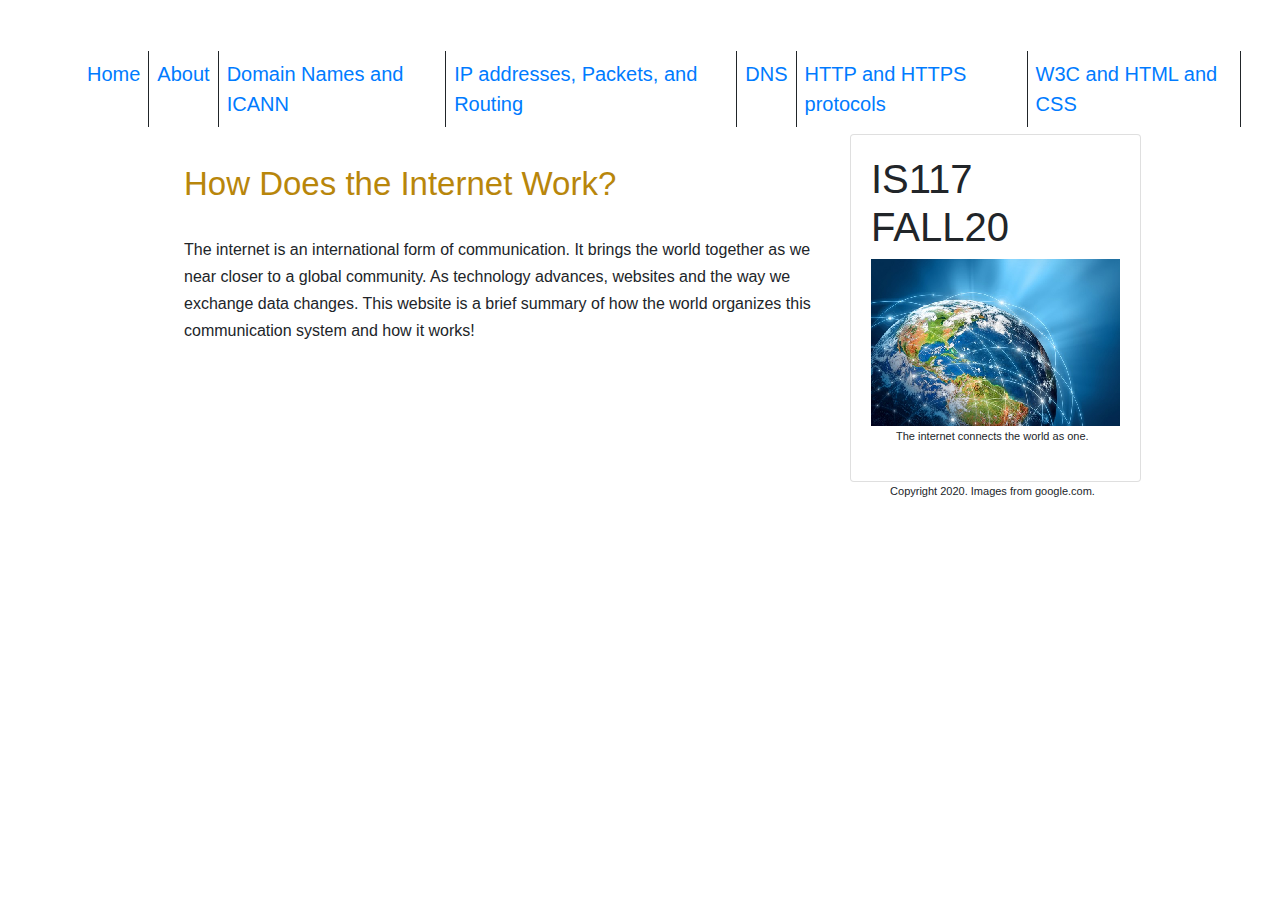
<file: index.html>
<!DOCTYPE html>
<html lang="en">
<head>
    <meta charset="UTF-8">
    <title>IS117</title>
    <link rel="stylesheet" href="css/main.css">
    <link rel="stylesheet" href="https://maxcdn.bootstrapcdn.com/bootstrap/4.0.0/css/bootstrap.min.css" integrity="sha384-Gn5384xqQ1aoWXA+058RXPxPg6fy4IWvTNh0E263XmFcJlSAwiGgFAW/dAiS6JXm"
          crossorigin="anonymous">
</head>
<body>
<nav class="navbar navbar-default navbar-expand-lg">
    <menu id="primary-links">
        <ul class="navbar-nav mr-auto">
            <li class="nav-item">
                <a href="index.html" class="nav-link">Home</a>
            </li>
            <li class="nav-item">
                <a href="about.html" class="nav-link">About</a>
            </li>
            <li class="nav-item">
                <a href="domainNames.html" class="nav-link">Domain Names and ICANN</a>
            </li>
            <li class="nav-item">
                <a href="IPaddress.html" class="nav-link">IP addresses, Packets, and Routing</a>
            </li>
            <li class="nav-item">
                <a href="DNS.html" class="nav-link">DNS</a>
            </li>
            <li class="nav-item">
                <a href="HTTP.html" class="nav-link">HTTP and HTTPS protocols</a>
            </li>
            <li class="nav-item">
                <a href="W3C.html" class="nav-link">W3C and HTML and CSS</a>
            </li>
        </ul>
    </menu>
</nav>
<main id="main">
    <div id="content">
        <h1 class="grt">How Does the Internet Work?</h1>
        <p>
            The internet is an international form of communication. It brings the world together as we near closer to a global community. As technology advances, websites and the way we exchange data changes. This website is a brief summary of how the world organizes this communication system and how it works!
        </p>

        </p>
    </div>
    <div id="sidebar">
        <div class="card">
            <div class="title">
                <h1>IS117 FALL20</h1>
            </div>
            <div class="image">
                <img src="images/globalinterwebs.png"
            </div>
            <div class="body">
                <ul>
                    The internet connects the world as one.
                </ul>
            </div>

        </div>
    </div>
    <footer id="footer">
        Copyright 2020. Images from google.com.
    </footer>
</main>

</body>
</html>
</file>
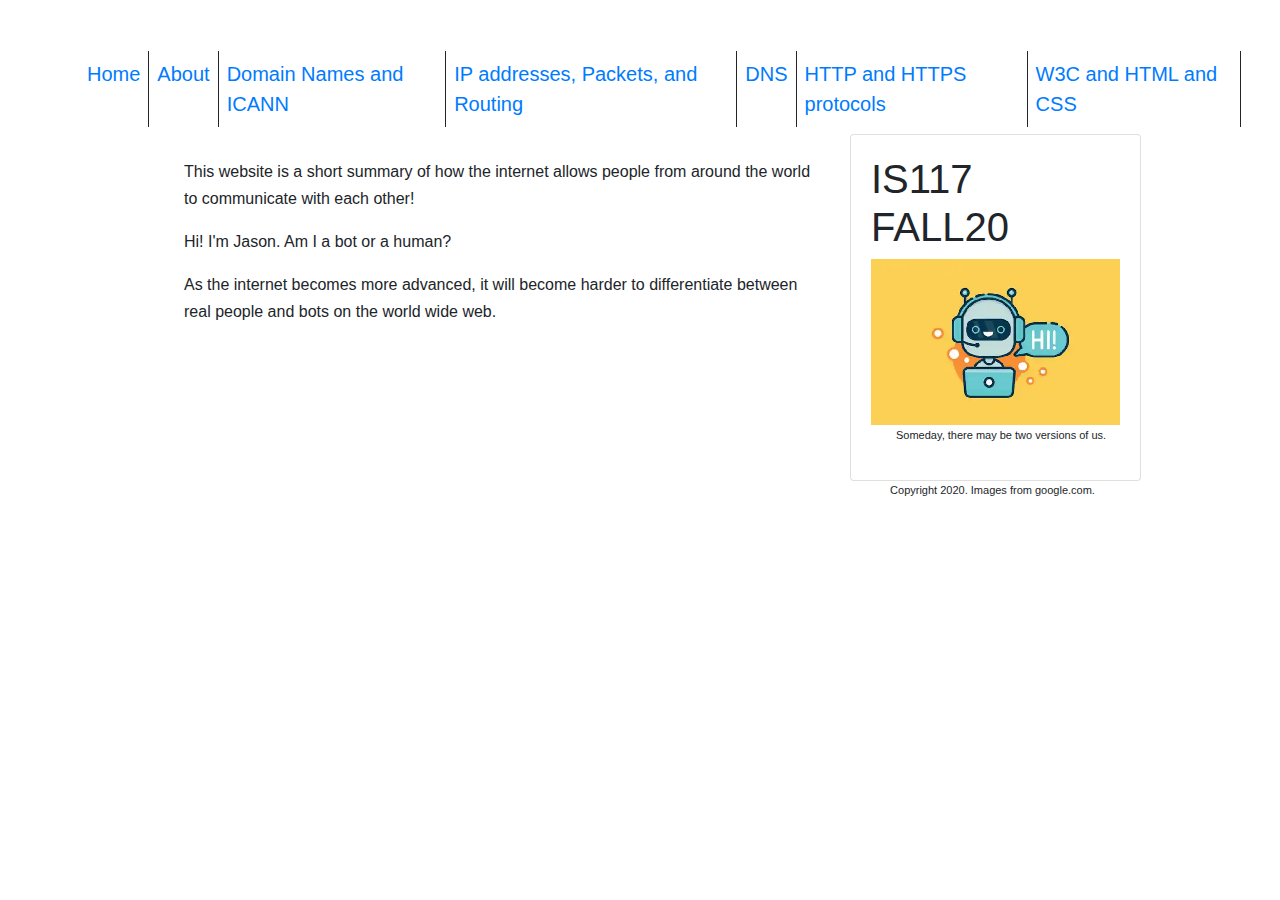
<file: about.html>
<!DOCTYPE html>
<html lang="en">
<head>
    <meta charset="UTF-8">
    <title>IS117</title>
    <link rel="stylesheet" href="css/main.css">
    <link rel="stylesheet" href="https://maxcdn.bootstrapcdn.com/bootstrap/4.0.0/css/bootstrap.min.css" integrity="sha384-Gn5384xqQ1aoWXA+058RXPxPg6fy4IWvTNh0E263XmFcJlSAwiGgFAW/dAiS6JXm"
          crossorigin="anonymous">
</head>
<body>
<nav class="navbar navbar-default navbar-expand-lg">
    <menu id="primary-links">
        <ul class="navbar-nav mr-auto">
            <li class="nav-item">
                <a href="index.html" class="nav-link">Home</a>
            </li>
            <li class="nav-item">
                <a href="about.html" class="nav-link">About</a>
            </li>
            <li class="nav-item">
                <a href="domainNames.html" class="nav-link">Domain Names and ICANN</a>
            </li>
            <li class="nav-item">
                <a href="IPaddress.html" class="nav-link">IP addresses, Packets, and Routing</a>
            </li>
            <li class="nav-item">
                <a href="DNS.html" class="nav-link">DNS</a>
            </li>
            <li class="nav-item">
                <a href="HTTP.html" class="nav-link">HTTP and HTTPS protocols</a>
            </li>
            <li class="nav-item">
                <a href="W3C.html" class="nav-link">W3C and HTML and CSS</a>
            </li>
        </ul>
    </menu>
</nav>
<main id="main">
    <div id="content">
        <p>This website is a short summary of how the internet allows people from around the world to communicate with each other!</p>
        <p>Hi! I'm Jason. Am I a bot or a human?</p>
        <p>As the internet becomes more advanced, it will become harder to differentiate between real people and bots on the world wide web.</p>

    </div>
    <div id="sidebar">
        <div class="card">
            <div class="title">
                <h1>IS117 FALL20</h1>
            </div>

            <div class="image">
                <img src="images/bot.png"
            </div>
            <div class="body">
                <ul>
                    Someday, there may be two versions of us.
                </ul>
            </div>
        </div>
    </div>
    <footer id="footer">
        Copyright 2020. Images from google.com.
    </footer>
</main>

</body>
</html>
</file>
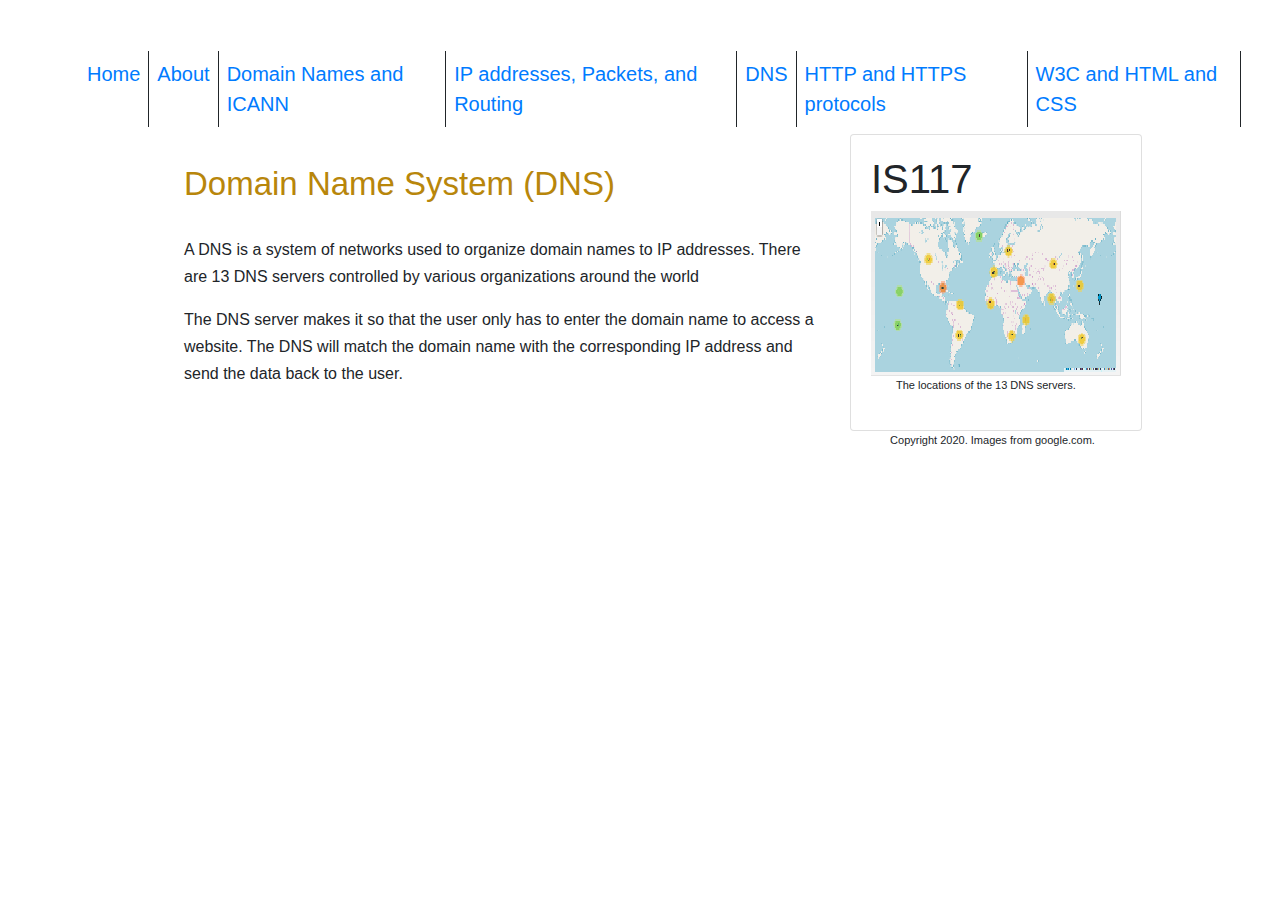
<file: DNS.html>
<!DOCTYPE html>
<html lang="en">
<head>
    <meta charset="UTF-8">
    <title>IS117</title>
    <link rel="stylesheet" href="css/main.css">
    <link rel="stylesheet" href="https://maxcdn.bootstrapcdn.com/bootstrap/4.0.0/css/bootstrap.min.css" integrity="sha384-Gn5384xqQ1aoWXA+058RXPxPg6fy4IWvTNh0E263XmFcJlSAwiGgFAW/dAiS6JXm"
          crossorigin="anonymous">
</head>
<body>
<nav class="navbar navbar-default navbar-expand-lg">
    <menu id="primary-links">
        <ul class="navbar-nav mr-auto">
            <li class="nav-item">
                <a href="index.html" class="nav-link">Home</a>
            </li>
            <li class="nav-item">
                <a href="about.html" class="nav-link">About</a>
            </li>
            <li class="nav-item">
                <a href="domainNames.html" class="nav-link">Domain Names and ICANN</a>
            </li>
            <li class="nav-item">
                <a href="IPaddress.html" class="nav-link">IP addresses, Packets, and Routing</a>
            </li>
            <li class="nav-item">
                <a href="DNS.html" class="nav-link">DNS</a>
            </li>
            <li class="nav-item">
                <a href="HTTP.html" class="nav-link">HTTP and HTTPS protocols</a>
            </li>
            <li class="nav-item">
                <a href="W3C.html" class="nav-link">W3C and HTML and CSS</a>
            </li>
        </ul>
    </menu>
</nav>
<main id="main">
    <div id="content">
        <h1 class="grt">Domain Name System (DNS)</h1>
        <p>
            A DNS is a system of networks used to organize domain names to IP addresses. There are 13 DNS servers controlled by various organizations around the world
        </p>
        <p>
            The DNS server makes it so that the user only has to enter the domain name to access a website. The DNS will match the domain name with the corresponding IP address and send the data back to the user.
        </p>
    </div>
    <div id="sidebar">
        <div class="card">
            <div class="title">
                <h1>IS117</h1>
            </div>
            <div class="image">
                <img src="images/dns.png"
            </div>
            <div class="body">
                <ul>
                    The locations of the 13 DNS servers.
                </ul>
            </div>
        </div>
    </div>
    <footer id="footer">
        Copyright 2020. Images from google.com.
    </footer>
</main>

</body>
</html>
</file>
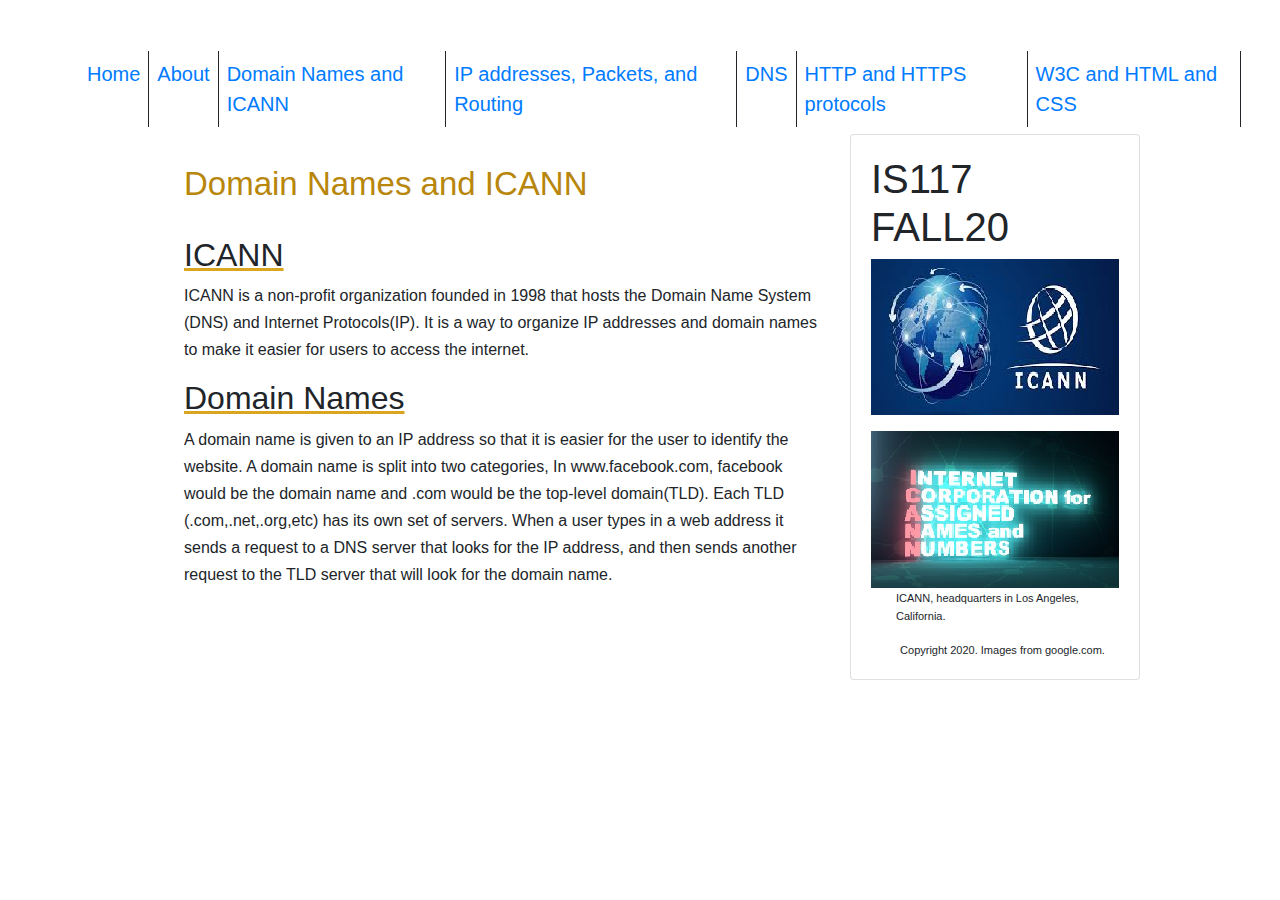
<file: domainNames.html>
<!DOCTYPE html>
<html lang="en">
<head>
    <meta charset="UTF-8">
    <title>IS117</title>
    <link rel="stylesheet" href="css/main.css">
    <link rel="stylesheet" href="https://maxcdn.bootstrapcdn.com/bootstrap/4.0.0/css/bootstrap.min.css"
          integrity="sha384-Gn5384xqQ1aoWXA+058RXPxPg6fy4IWvTNh0E263XmFcJlSAwiGgFAW/dAiS6JXm"
          crossorigin="anonymous">
</head>
<body>
<nav class="navbar navbar-default navbar-expand-lg">
    <menu id="primary-links">
        <ul class="navbar-nav mr-auto">
            <li class="nav-item">
                <a href="index.html" class="nav-link">Home</a>
            </li>
            <li class="nav-item">
                <a href="about.html" class="nav-link">About</a>
            </li>
            <li class="nav-item">
                <a href="domainNames.html" class="nav-link">Domain Names and ICANN</a>
            </li>
            <li class="nav-item">
                <a href="IPaddress.html" class="nav-link">IP addresses, Packets, and Routing</a>
            </li>
            <li class="nav-item">
                <a href="DNS.html" class="nav-link">DNS</a>
            </li>
            <li class="nav-item">
                <a href="HTTP.html" class="nav-link">HTTP and HTTPS protocols</a>
            </li>
            <li class="nav-item">
                <a href="W3C.html" class="nav-link">W3C and HTML and CSS</a>
            </li>
        </ul>
    </menu>
</nav>
<main id="main">
    <div id="content">
        <h1 class="grt">Domain Names and ICANN</h1>
        <h2>ICANN</h2>
        <p>ICANN is a non-profit organization founded in 1998 that hosts the Domain Name System (DNS) and Internet
            Protocols(IP). It is a way to organize IP addresses and domain names to make it easier for users to access
            the internet.
        <h2>Domain Names</h2>
            A domain name is given to an IP address so that it is easier for the user to identify the website. A domain
            name is split into two categories, In www.facebook.com, facebook would be the domain name and .com would be
            the top-level domain(TLD). Each TLD (.com,.net,.org,etc) has its own set of servers.
            When a user types in a web address it sends a request to a DNS server that looks for the IP address, and
            then sends another request to the TLD server that will look for the domain name.
        </p>


    </div>
    <div id="sidebar">
        <div class="card">
            <div class="title">
                <h1>IS117 FALL20</h1>
            </div>
            <div class="image">
                <img src="images/icann1.png"
            </div>
            <div class="body">
                <ul>
                </ul>
            </div>
            <div class="image">
                <img src="images/icann2.png"
            </div>
            <div class="body">
                <ul>
                    ICANN, headquarters in Los Angeles, California.
                </ul>
            </div>
        </div>
    </div>
    <footer id="footer">
        Copyright 2020. Images from google.com.
    </footer>
</main>

</body>
</html>
</file>
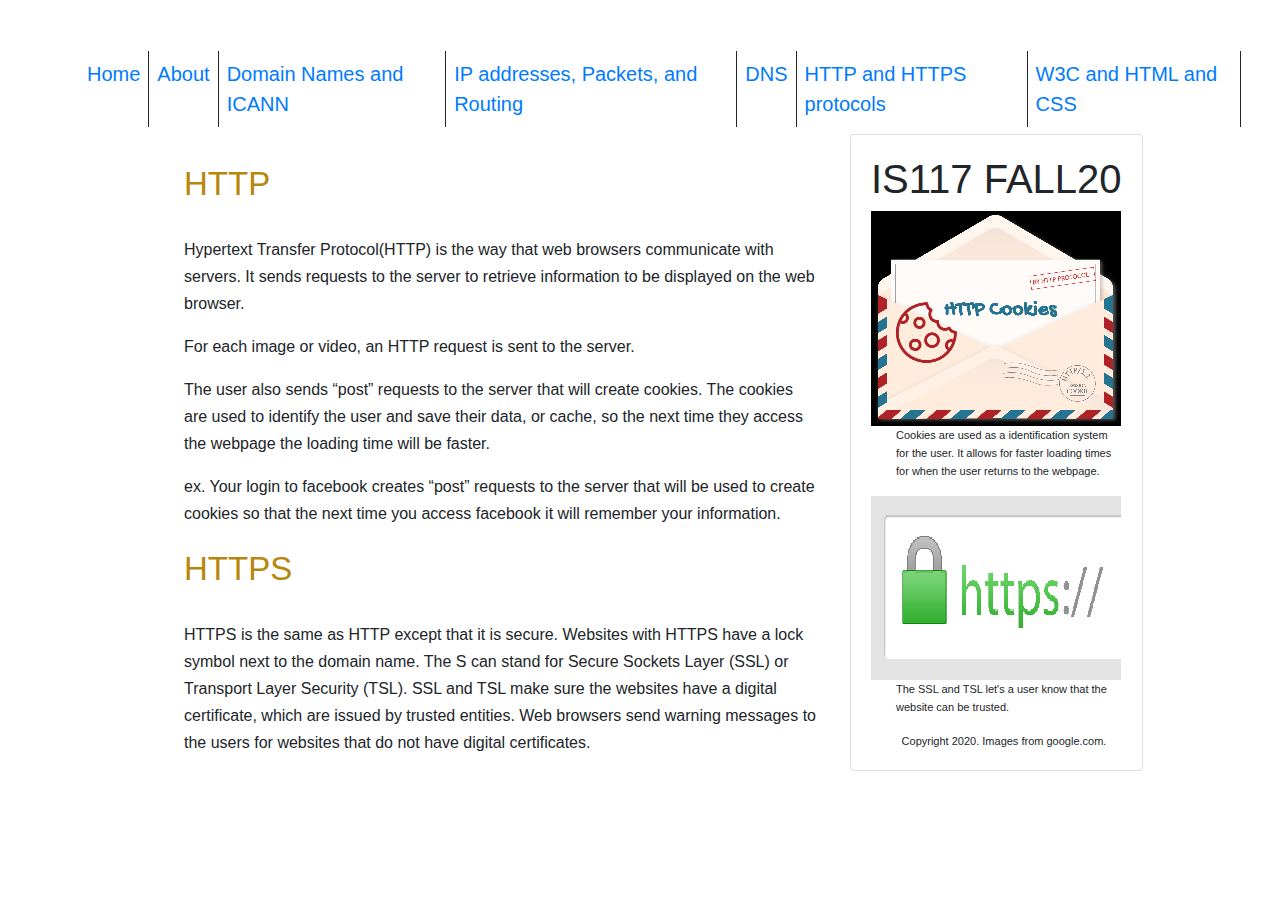
<file: HTTP.html>
<!DOCTYPE html>
<html lang="en">
<head>
    <meta charset="UTF-8">
    <title>IS117</title>
    <link rel="stylesheet" href="css/main.css">
    <link rel="stylesheet" href="https://maxcdn.bootstrapcdn.com/bootstrap/4.0.0/css/bootstrap.min.css" integrity="sha384-Gn5384xqQ1aoWXA+058RXPxPg6fy4IWvTNh0E263XmFcJlSAwiGgFAW/dAiS6JXm"
          crossorigin="anonymous">
</head>
<body>
<nav class="navbar navbar-default navbar-expand-lg">
    <menu id="primary-links">
        <ul class="navbar-nav mr-auto">
            <li class="nav-item">
                <a href="index.html" class="nav-link">Home</a>
            </li>
            <li class="nav-item">
                <a href="about.html" class="nav-link">About</a>
            </li>
            <li class="nav-item">
                <a href="domainNames.html" class="nav-link">Domain Names and ICANN</a>
            </li>
            <li class="nav-item">
                <a href="IPaddress.html" class="nav-link">IP addresses, Packets, and Routing</a>
            </li>
            <li class="nav-item">
                <a href="DNS.html" class="nav-link">DNS</a>
            </li>
            <li class="nav-item">
                <a href="HTTP.html" class="nav-link">HTTP and HTTPS protocols</a>
            </li>
            <li class="nav-item">
                <a href="W3C.html" class="nav-link">W3C and HTML and CSS</a>
            </li>
        </ul>
    </menu>
</nav>
<main id="main">
    <div id="content">
        <h1 class="grt">HTTP</h1>
        <p>
            Hypertext Transfer Protocol(HTTP) is the way that web browsers communicate with servers. It sends requests to the server to retrieve information to be displayed on the web browser.
        </p>
        <p>
            For each image or video, an HTTP request is sent to the server.
        </p>
        <p>The user also sends “post” requests to the server that will create cookies. The cookies are used to identify the user and save their data, or cache, so the next time they access the webpage the loading time will be faster.
        </p>
        <p>
            ex. Your login to facebook creates “post” requests to the server that will be used to create cookies so that the next time you access facebook it will remember your information.
        </p>
        <h1>HTTPS</h1>
        <p> HTTPS is the same as HTTP except that it is secure. Websites with HTTPS have a lock symbol next to the domain name. The S can stand for Secure Sockets Layer (SSL) or Transport Layer Security (TSL). SSL and TSL make sure the websites have a digital certificate, which are issued by trusted entities. Web browsers send warning messages to the users for websites that do not have digital certificates.</p>
    </div>
    <div id="sidebar">
        <div class="card">
            <div class="title">
                <h1>IS117 FALL20</h1>
            </div>
            <div class="image">
                <img src="images/cookies.png"
            </div>
            <div class="body">
                <ul>
                    Cookies are used as a identification system for the user. It allows for faster loading times for when the user returns to the webpage.
                </ul>
            </div>
            <div class="image">
                <img src="images/ssl.png"
            </div>
            <div class="body">
                <ul>
                    The SSL and TSL let's a user know that the website can be trusted.
                </ul>
            </div>
        </div>
    </div>
    <footer id="footer">
        Copyright 2020. Images from google.com.
    </footer>
</main>

</body>
</html>
</file>
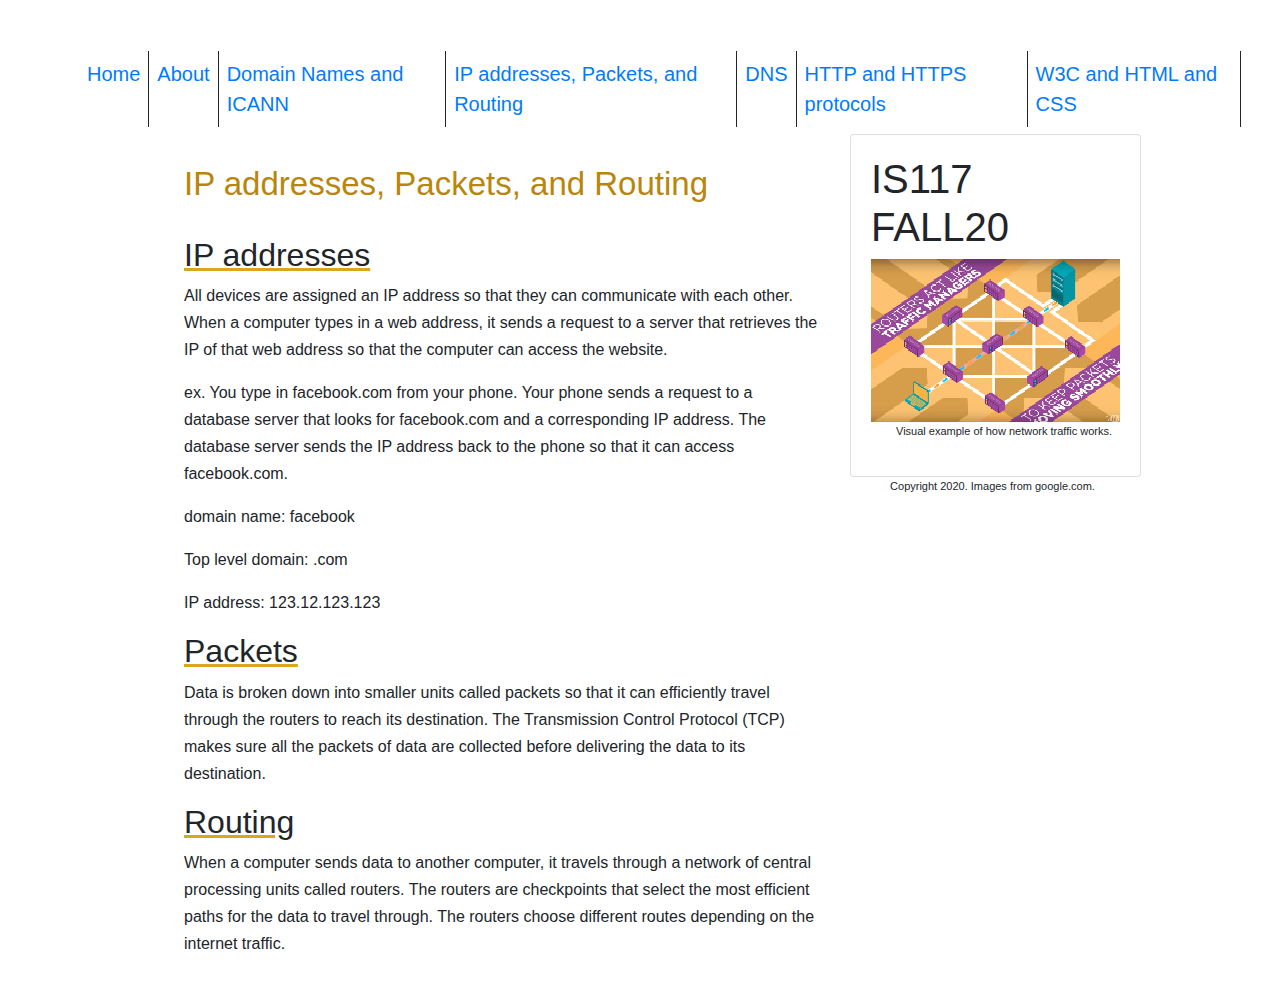
<file: IPaddress.html>
<!DOCTYPE html>
<html lang="en">
<head>
    <meta charset="UTF-8">
    <title>IS117</title>
    <link rel="stylesheet" href="css/main.css">
    <link rel="stylesheet" href="https://maxcdn.bootstrapcdn.com/bootstrap/4.0.0/css/bootstrap.min.css" integrity="sha384-Gn5384xqQ1aoWXA+058RXPxPg6fy4IWvTNh0E263XmFcJlSAwiGgFAW/dAiS6JXm"
          crossorigin="anonymous">
</head>
<body>
<nav class="navbar navbar-default navbar-expand-lg">
    <menu id="primary-links">
        <ul class="navbar-nav mr-auto">
            <li class="nav-item">
                <a href="index.html" class="nav-link">Home</a>
            </li>
            <li class="nav-item">
                <a href="about.html" class="nav-link">About</a>
            </li>
            <li class="nav-item">
                <a href="domainNames.html" class="nav-link">Domain Names and ICANN</a>
            </li>
            <li class="nav-item">
                <a href="IPaddress.html" class="nav-link">IP addresses, Packets, and Routing</a>
            </li>
            <li class="nav-item">
                <a href="DNS.html" class="nav-link">DNS</a>
            </li>
            <li class="nav-item">
                <a href="HTTP.html" class="nav-link">HTTP and HTTPS protocols</a>
            </li>
            <li class="nav-item">
                <a href="W3C.html" class="nav-link">W3C and HTML and CSS</a>
            </li>
        </ul>
    </menu>
</nav>
<main id="main">
    <div id="content">
        <h1 class="grt">IP addresses, Packets, and Routing</h1>
        <h2>IP addresses</h2>
        <p>All devices are assigned an IP address so that they can communicate with each other.
            When a computer types in a web address, it sends a request to a server that retrieves the IP of that web address so that the computer can access the website.
        </p>
        <p>ex. You type in facebook.com from your phone. Your phone sends a request to a database server that looks for facebook.com and a corresponding IP address. The database server sends the IP address back to the phone so that it can access facebook.com.
            </p>
        <p>domain name: facebook</p>
        <p>Top level domain: .com</p>
        <p>IP address: 123.12.123.123</p>
        <h2>Packets</h2>
        <p>Data is broken down into smaller units called packets so that it can efficiently travel through the routers to reach its destination.
            The Transmission Control Protocol (TCP) makes sure all the packets of data are collected before delivering the data to its destination.</p>
        </p>
        <h2>Routing</h2>
        <p>When a computer sends data to another computer, it travels through a network of central processing units called routers.
            The routers are checkpoints that select the most efficient paths for the data to travel through. The routers choose different routes depending on the internet traffic.
        </p>

        </p>
    </div>
    <div id="sidebar">
        <div class="card">
            <div class="title">
                <h1>IS117 FALL20</h1>
            </div>
            <div class="image">
                <img src="images/ipaddress.png"
            </div>
            <div class="body">
                <ul>
                    Visual example of how network traffic works.
                </ul>
            </div>

        </div>
    </div>
    <footer id="footer">
        Copyright 2020. Images from google.com.
    </footer>
</main>

</body>
</html>
</file>
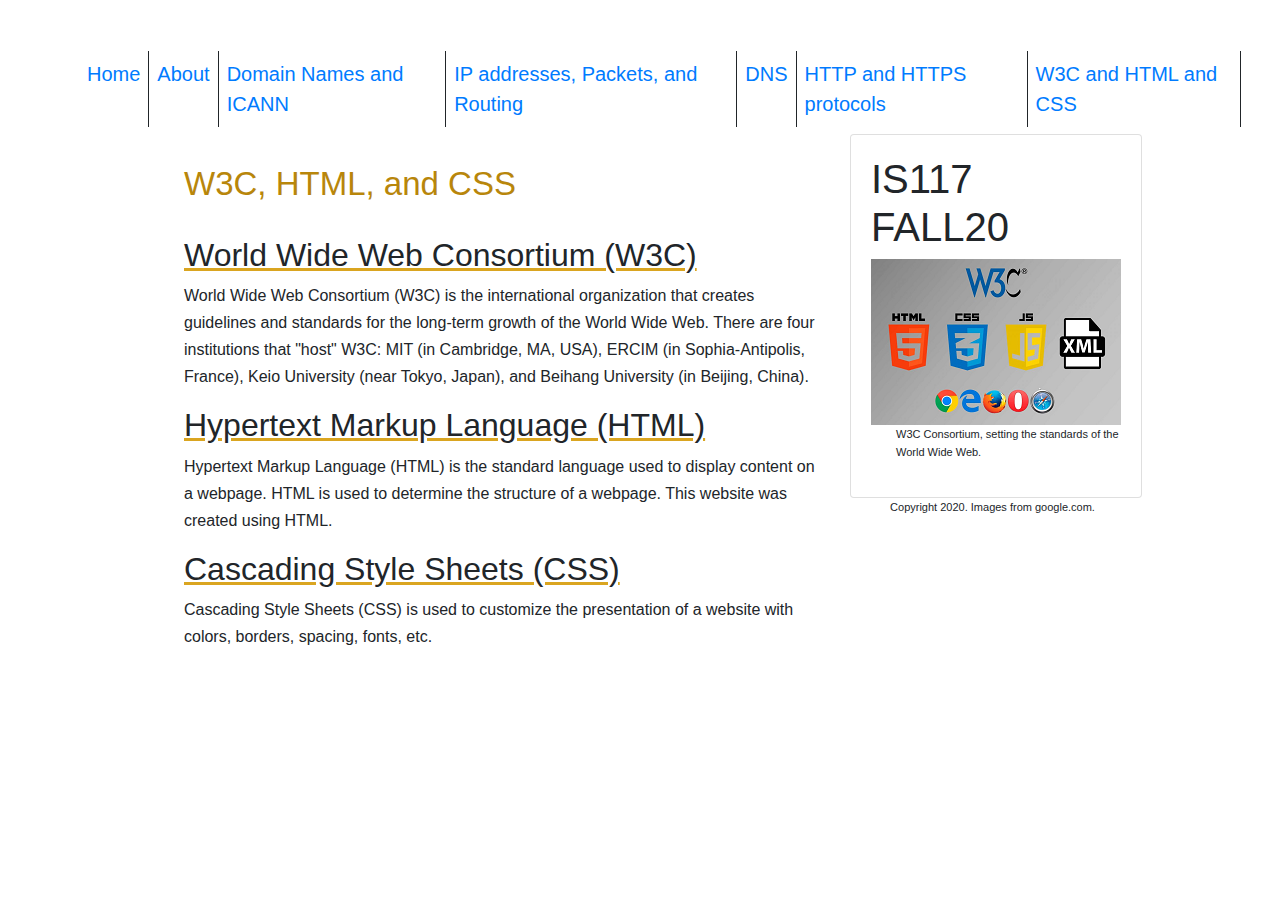
<file: W3C.html>
<!DOCTYPE html>
<html lang="en">
<head>
    <meta charset="UTF-8">
    <title>IS117</title>
    <link rel="stylesheet" href="css/main.css">
    <link rel="stylesheet" href="https://maxcdn.bootstrapcdn.com/bootstrap/4.0.0/css/bootstrap.min.css" integrity="sha384-Gn5384xqQ1aoWXA+058RXPxPg6fy4IWvTNh0E263XmFcJlSAwiGgFAW/dAiS6JXm"
          crossorigin="anonymous">
</head>
<body>
<nav class="navbar navbar-default navbar-expand-lg">
    <menu id="primary-links">
        <ul class="navbar-nav mr-auto">
            <li class="nav-item">
                <a href="index.html" class="nav-link">Home</a>
            </li>
            <li class="nav-item">
                <a href="about.html" class="nav-link">About</a>
            </li>
            <li class="nav-item">
                <a href="domainNames.html" class="nav-link">Domain Names and ICANN</a>
            </li>
            <li class="nav-item">
                <a href="IPaddress.html" class="nav-link">IP addresses, Packets, and Routing</a>
            </li>
            <li class="nav-item">
                <a href="DNS.html" class="nav-link">DNS</a>
            </li>
            <li class="nav-item">
                <a href="HTTP.html" class="nav-link">HTTP and HTTPS protocols</a>
            </li>
            <li class="nav-item">
                <a href="W3C.html" class="nav-link">W3C and HTML and CSS</a>
            </li>
        </ul>
    </menu>
</nav>
<main id="main">
    <div id="content">
        <h1 class="grt">W3C, HTML, and CSS</h1>
        <h2>World Wide Web Consortium (W3C)</h2>
        <p>World Wide Web Consortium (W3C) is the international organization that creates guidelines and standards for the long-term growth of the World Wide Web. There are four institutions that "host" W3C: MIT (in Cambridge, MA, USA), ERCIM (in Sophia-Antipolis, France), Keio University (near Tokyo, Japan), and Beihang University (in Beijing, China).</p>
        <h2>Hypertext Markup Language (HTML)</h2>
        <p>Hypertext Markup Language (HTML) is the standard language used to display content on a webpage. HTML is used to determine the structure of a webpage. This website was created using HTML. </p>
        <h2>Cascading Style Sheets (CSS) </h2>
        <p>Cascading Style Sheets (CSS) is used to customize the presentation of a website with colors, borders, spacing, fonts, etc. </p>

    </div>

    <div id="sidebar">
        <div class="card">
            <div class="title">
                <h1>IS117 FALL20</h1>
            </div>
            <div class="image">
                <img src="images/w3.png"
            </div>
            <div class="body">
                <ul>
                    W3C Consortium, setting the standards of the World Wide Web.
                </ul>
            </div>
        </div>
    </div>
    <footer id="footer">
        Copyright 2020. Images from google.com.
    </footer>
</main>

</body>
</html>
</file>
<file: css/main.css>
body {
    font-family: "Helvetica Neue", Helvetica, Arial, sans-serif;
    font-size: 22px;
    line-height: 37px;
    padding: 23px;

}

#primary-links{
    height:34px;

    font-size: 20px;

    padding-bottom: 55px;

}
li{
    display:inline;
    border-right: 1px solid;
}
#primary-links li{
    display:inline;
    border-right: 1px solid;

}

#primary-links ul{
    padding:0;
    margin:0;
}

#main{
    margin-left: auto;
    margin-right: auto;
    width:960px;
}

#content{
    max-width: 684px;
    padding-left: 24px;
    padding-right: 24px;
    padding-top: 24px;
    padding-bottom: 24px;
    float: left;
    font-size: 16px;
    line-height: 27px;
}
#sidebar{
    max-width: 276px;
    padding-left: 6px;
    padding-right: 6px
    padding-top: 21px;
    float: left;
    font-size: 11px;
    line-height: 18px;
}
}

#sidebar h1{
    font-size: 23px;
    line-height: 35px;
    margin-bottom: 18px;
    float:left;

}
ul {
    display: block;
    list-style-type: disc;
    margin-block-start: 1em;
    margin-block-end: 1em;
    margin-inline-start: 0px;
    margin-inline-end: 0px;
    padding-inline-start: 25px;
}
#content h1 {
    font-size: 33px;
    line-height: 51px;
    margin-bottom: 27px;
    color: darkgoldenrod;
}

#footer{
    clear:both;
    text-align: center;
}

h2 {
    font-size: 36px;
    line-height: 57px;
    margin-top: 60px;
    margin-bottom: 23px;
    font-weight:bold;
    text-decoration:goldenrod underline;
    text-decoration-style:solid;

}
h3 {
    font-size: 17px;
    line-height: 46px;
    margin-top: 37px;
    margin-bottom: 14px;

}
h4 {
    font-size: 22px;
    line-height: 37px;
    font-weight: bold;
    margin-bottom: 9px;
}
.card{
    border:1px goldenrod;
    padding-left: 20px;
    padding-right: 20px;
    padding-bottom: 20px;
    padding-top: 20px;
    float:left;
}

.tab, h3{
    margin-left: 40px;
}
#footer {
    clear: both;
    text-align: center;
    padding-inline-start: 15px;
}
</file>
